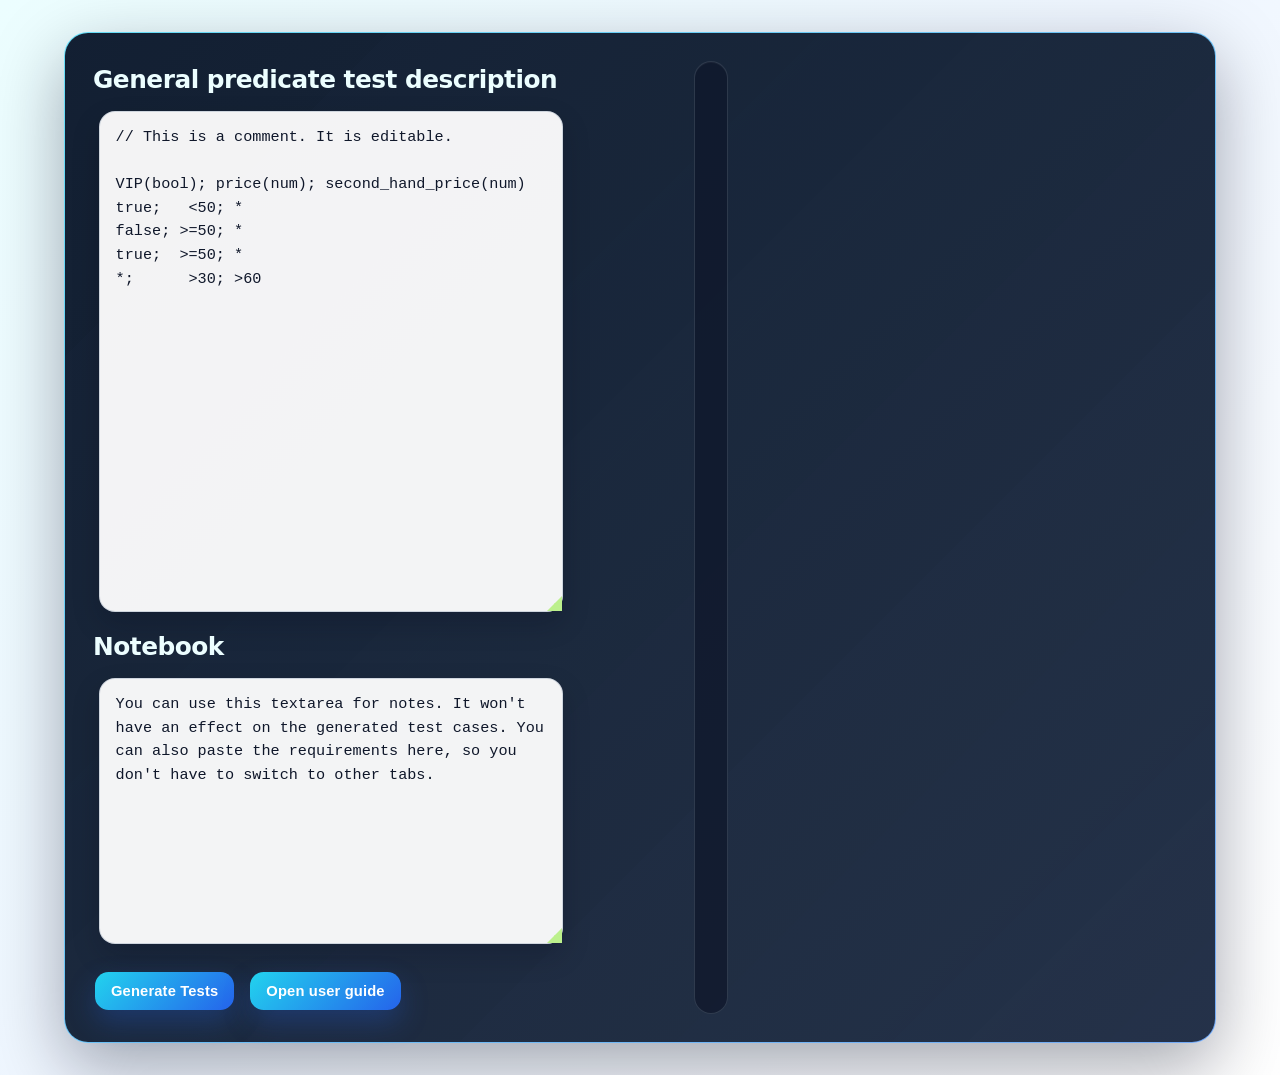
<file: public/general-predicate-testing/index.html>
<!doctype html><html lang="en"><head><meta charset="utf-8"/><link rel="icon" href="./favicon.ico"/><meta name="viewport" content="width=device-width,initial-scale=1"/><meta name="theme-color" content="#000000"/><title>General Predicate Testing</title><link href="./static/css/main.fb8cc47e.chunk.css" rel="stylesheet">
<style id="bolt-exercise-modern-shell">
:root{font-family:Inter,ui-sans-serif,system-ui,-apple-system,BlinkMacSystemFont,"Segoe UI",sans-serif;color-scheme:light;}
body{margin:0;min-height:100vh;background:linear-gradient(135deg,#ecfeff 0%,#eff6ff 48%,#ffffff 100%)!important;color:#0f172a!important;}
#root{min-height:100vh;}
button,.button,.download,.clear,input[type=button],input[type=submit]{border-radius:12px!important;font-weight:700!important;box-shadow:0 10px 24px rgba(14,165,233,.14)!important;transition:transform .2s ease,box-shadow .2s ease,filter .2s ease!important;}
button:hover,.button:hover,.download:hover,.clear:hover,input[type=button]:hover,input[type=submit]:hover{transform:translateY(-1px)!important;filter:saturate(1.05)!important;box-shadow:0 16px 32px rgba(14,165,233,.2)!important;}
input,select,textarea{border-radius:10px!important;border:1px solid #cbd5e1!important;padding:.55rem .75rem!important;}
table{border-collapse:separate!important;border-spacing:0!important;overflow:hidden;border-radius:14px!important;}
.exercise,.specification,.testcases{max-width:100%!important;}
</style>
</head><body><noscript>You need to enable JavaScript to run this app.</noscript><div id="root"></div><script>!function(e){function r(r){for(var n,a,i=r[0],c=r[1],l=r[2],s=0,p=[];s<i.length;s++)a=i[s],Object.prototype.hasOwnProperty.call(o,a)&&o[a]&&p.push(o[a][0]),o[a]=0;for(n in c)Object.prototype.hasOwnProperty.call(c,n)&&(e[n]=c[n]);for(f&&f(r);p.length;)p.shift()();return u.push.apply(u,l||[]),t()}function t(){for(var e,r=0;r<u.length;r++){for(var t=u[r],n=!0,i=1;i<t.length;i++){var c=t[i];0!==o[c]&&(n=!1)}n&&(u.splice(r--,1),e=a(a.s=t[0]))}return e}var n={},o={1:0},u=[];function a(r){if(n[r])return n[r].exports;var t=n[r]={i:r,l:!1,exports:{}};return e[r].call(t.exports,t,t.exports,a),t.l=!0,t.exports}a.e=function(e){var r=[],t=o[e];if(0!==t)if(t)r.push(t[2]);else{var n=new Promise((function(r,n){t=o[e]=[r,n]}));r.push(t[2]=n);var u,i=document.createElement("script");i.charset="utf-8",i.timeout=120,a.nc&&i.setAttribute("nonce",a.nc),i.src=function(e){return a.p+"static/js/"+({}[e]||e)+"."+{3:"9955da8a"}[e]+".chunk.js"}(e);var c=new Error;u=function(r){i.onerror=i.onload=null,clearTimeout(l);var t=o[e];if(0!==t){if(t){var n=r&&("load"===r.type?"missing":r.type),u=r&&r.target&&r.target.src;c.message="Loading chunk "+e+" failed.\n("+n+": "+u+")",c.name="ChunkLoadError",c.type=n,c.request=u,t[1](c)}o[e]=void 0}};var l=setTimeout((function(){u({type:"timeout",target:i})}),12e4);i.onerror=i.onload=u,document.head.appendChild(i)}return Promise.all(r)},a.m=e,a.c=n,a.d=function(e,r,t){a.o(e,r)||Object.defineProperty(e,r,{enumerable:!0,get:t})},a.r=function(e){"undefined"!=typeof Symbol&&Symbol.toStringTag&&Object.defineProperty(e,Symbol.toStringTag,{value:"Module"}),Object.defineProperty(e,"__esModule",{value:!0})},a.t=function(e,r){if(1&r&&(e=a(e)),8&r)return e;if(4&r&&"object"==typeof e&&e&&e.__esModule)return e;var t=Object.create(null);if(a.r(t),Object.defineProperty(t,"default",{enumerable:!0,value:e}),2&r&&"string"!=typeof e)for(var n in e)a.d(t,n,function(r){return e[r]}.bind(null,n));return t},a.n=function(e){var r=e&&e.__esModule?function(){return e.default}:function(){return e};return a.d(r,"a",r),r},a.o=function(e,r){return Object.prototype.hasOwnProperty.call(e,r)},a.p="./",a.oe=function(e){throw console.error(e),e};var i=this.webpackJsonpfrontend=this.webpackJsonpfrontend||[],c=i.push.bind(i);i.push=r,i=i.slice();for(var l=0;l<i.length;l++)r(i[l]);var f=c;t()}([])</script><script src="./static/js/2.69fa878e.chunk.js"></script><script src="./static/js/main.16b4436f.chunk.js"></script></body></html>
</file>
<file: public/general-predicate-testing/static/css/main.fb8cc47e.chunk.css>
body{margin:0;font-family:-apple-system,BlinkMacSystemFont,"Segoe UI","Roboto","Oxygen","Ubuntu","Cantarell","Fira Sans","Droid Sans","Helvetica Neue",sans-serif;-webkit-font-smoothing:antialiased;-moz-osx-font-smoothing:grayscale;background-color:#282c34;color:#bcf08c}code{font-family:source-code-pro,Menlo,Monaco,Consolas,"Courier New",monospace;color:#50ac8d}.container{display:flex;flex-direction:row;justify-items:left;justify-content:space-around;width:clamp(768px,80%,1200px);margin:0 auto;padding:20px}.container .leftInput{display:flex;flex-direction:column}.container .leftInput textarea{width:500px;border:1px solid #8ec758;background:transparent;color:#bcf08c;font-size:1.1rem}.container .leftInput textarea::-webkit-resizer{border-color:transparent #bcf08c #bcf08c transparent;border-style:solid;border-width:8px}.container .leftInput .buttons{margin-top:10px;display:flex;flex-direction:row;justify-content:space-between}.container .leftInput .buttons button{background-color:#66cdaa;border:none;color:#191970;padding:8px 16px;text-align:center;text-decoration:none;display:inline-block;font-size:16px;margin:4px 2px;cursor:pointer}.container .leftInput .buttons button:hover{background-color:#50ac8d}.usageContainer{width:600px;margin:0 auto}.usageContainer.hidden{display:none}.testCaseTable table{border:1px solid #8ec758;border-collapse:collapse;color:#bcf08c}.testCaseTable table td,.testCaseTable table th{border:1px solid #8ec758;padding:5px}.backLink{background-color:#1e73be;min-height:76px;display:flex;flex-direction:column;align-items:center;justify-content:center;font-size:17;color:#fff}
/*# sourceMappingURL=main.fb8cc47e.chunk.css.map */
/* Integrated exercise redesign: remove legacy external back link and align exercise UI with Test Design shell */
.Back-header,
.Back {
  display: none !important;
  visibility: hidden !important;
  height: 0 !important;
  min-height: 0 !important;
  padding: 0 !important;
  margin: 0 !important;
  overflow: hidden !important;
}

.App {
  min-height: 100vh;
  background:
    radial-gradient(circle at top left, rgba(6, 182, 212, 0.18), transparent 34rem),
    radial-gradient(circle at bottom right, rgba(37, 99, 235, 0.16), transparent 34rem),
    #0f172a !important;
}

.App-header {
  min-height: 100vh !important;
  box-sizing: border-box !important;
  display: flex !important;
  flex-direction: column !important;
  align-items: center !important;
  justify-content: flex-start !important;
  gap: 1.25rem !important;
  padding: clamp(1.25rem, 3vw, 3rem) !important;
  background: transparent !important;
  color: #e5f4ff !important;
  font-family: Inter, ui-sans-serif, system-ui, -apple-system, BlinkMacSystemFont, "Segoe UI", sans-serif !important;
  font-size: 16px !important;
  line-height: 1.6 !important;
}

.exercise {
  width: min(100%, 72rem) !important;
  box-sizing: border-box !important;
  margin: 0 !important;
  padding: 1rem 1.25rem !important;
  border: 1px solid rgba(34, 211, 238, 0.28) !important;
  border-radius: 1.25rem !important;
  background: rgba(15, 23, 42, 0.72) !important;
  color: #a7f3d0 !important;
  box-shadow: 0 18px 45px rgba(2, 6, 23, 0.22) !important;
  text-align: left !important;
  font-size: 0.95rem !important;
}

.exercise a {
  color: #67e8f9 !important;
  font-weight: 700 !important;
  text-decoration: none !important;
  border-bottom: 1px solid rgba(103, 232, 249, 0.55) !important;
}

.specification {
  position: relative !important;
  width: min(100%, 72rem) !important;
  box-sizing: border-box !important;
  margin: 0 !important;
  padding: clamp(1.25rem, 2.4vw, 2rem) !important;
  border: 1px solid rgba(125, 211, 252, 0.28) !important;
  border-radius: 1.5rem !important;
  background:
    linear-gradient(135deg, rgba(15, 23, 42, 0.96), rgba(30, 41, 59, 0.92)) padding-box,
    linear-gradient(135deg, rgba(34, 211, 238, 0.7), rgba(37, 99, 235, 0.65)) border-box !important;
  color: #dbeafe !important;
  text-align: left !important;
  font-size: 0.98rem !important;
  line-height: 1.65 !important;
  box-shadow: 0 24px 70px rgba(2, 6, 23, 0.34) !important;
  overflow: hidden !important;
}

.specification::before {
  content: "Exercise specification";
  display: inline-flex;
  align-items: center;
  margin-bottom: 0.9rem;
  padding: 0.35rem 0.75rem;
  border-radius: 999px;
  background: rgba(8, 145, 178, 0.18);
  color: #67e8f9;
  font-size: 0.78rem;
  font-weight: 800;
  letter-spacing: 0.05em;
  text-transform: uppercase;
}

.specification > div:first-child,
.specification b:first-child,
.specification div[style*="center"] {
  color: #ecfeff !important;
  font-size: clamp(1.35rem, 2.2vw, 2rem) !important;
  line-height: 1.2 !important;
  margin-bottom: 0.85rem !important;
  text-align: left !important;
}

.specification b {
  color: #bef264 !important;
  font-weight: 800 !important;
}

.testcases {
  width: min(100%, 72rem) !important;
  box-sizing: border-box !important;
  margin: 0 !important;
  padding: 1.25rem !important;
  border: 1px solid rgba(148, 163, 184, 0.22) !important;
  border-radius: 1.5rem !important;
  background: rgba(15, 23, 42, 0.78) !important;
  color: #bae6fd !important;
  text-align: left !important;
  font-size: 0.98rem !important;
  box-shadow: 0 18px 50px rgba(2, 6, 23, 0.28) !important;
}

input,
select,
textarea {
  min-height: 2.35rem !important;
  margin: 0.25rem 0.35rem !important;
  padding: 0.45rem 0.7rem !important;
  border: 1px solid rgba(148, 163, 184, 0.38) !important;
  border-radius: 0.75rem !important;
  background: rgba(255, 255, 255, 0.95) !important;
  color: #0f172a !important;
  font-size: 0.95rem !important;
  outline: none !important;
  transition: border-color 0.2s ease, box-shadow 0.2s ease, transform 0.2s ease !important;
}

input:focus,
select:focus,
textarea:focus {
  border-color: #22d3ee !important;
  box-shadow: 0 0 0 4px rgba(34, 211, 238, 0.2) !important;
}

button,
.button {
  appearance: none !important;
  border: 0 !important;
  border-radius: 0.85rem !important;
  padding: 0.7rem 1rem !important;
  background: linear-gradient(135deg, #22d3ee, #2563eb) !important;
  color: #ffffff !important;
  font-weight: 800 !important;
  font-size: 0.92rem !important;
  letter-spacing: 0.01em !important;
  cursor: pointer !important;
  box-shadow: 0 12px 28px rgba(37, 99, 235, 0.28) !important;
  transition: transform 0.2s ease, box-shadow 0.2s ease, filter 0.2s ease !important;
}

button:hover,
.button:hover {
  transform: translateY(-2px) !important;
  box-shadow: 0 18px 36px rgba(37, 99, 235, 0.34) !important;
  filter: brightness(1.04) !important;
}

button:active,
.button:active {
  transform: translateY(0) !important;
}

@media (max-width: 720px) {
  .App-header {
    padding: 1rem !important;
    gap: 1rem !important;
  }

  .exercise,
  .specification,
  .testcases {
    border-radius: 1rem !important;
    padding: 1rem !important;
    font-size: 0.9rem !important;
  }

  input,
  select,
  textarea,
  button,
  .button {
    width: auto !important;
    max-width: 100% !important;
    margin-top: 0.4rem !important;
  }
}
/* General Predicate Testing alignment with the integrated exercise design */
body {
  margin: 0 !important;
  min-height: 100vh !important;
  background:
    radial-gradient(circle at top left, rgba(6, 182, 212, 0.18), transparent 34rem),
    radial-gradient(circle at bottom right, rgba(37, 99, 235, 0.16), transparent 34rem),
    #0f172a !important;
  color: #dbeafe !important;
  font-family: Inter, ui-sans-serif, system-ui, -apple-system, BlinkMacSystemFont, "Segoe UI", sans-serif !important;
}

.backLink {
  display: none !important;
  visibility: hidden !important;
  height: 0 !important;
  min-height: 0 !important;
  margin: 0 !important;
  padding: 0 !important;
  overflow: hidden !important;
}

.container {
  width: min(100%, 72rem) !important;
  box-sizing: border-box !important;
  margin: clamp(1rem, 3vw, 2rem) auto !important;
  padding: clamp(1rem, 2.4vw, 1.75rem) !important;
  display: grid !important;
  grid-template-columns: minmax(0, 1fr) minmax(18rem, 0.85fr) !important;
  gap: 1.25rem !important;
  border: 1px solid rgba(125, 211, 252, 0.28) !important;
  border-radius: 1.5rem !important;
  background:
    linear-gradient(135deg, rgba(15, 23, 42, 0.96), rgba(30, 41, 59, 0.92)) padding-box,
    linear-gradient(135deg, rgba(34, 211, 238, 0.7), rgba(37, 99, 235, 0.65)) border-box !important;
  box-shadow: 0 24px 70px rgba(2, 6, 23, 0.34) !important;
}

.leftInput,
.rightOutput,
.usageContainer,
.testCaseTable {
  box-sizing: border-box !important;
  color: #dbeafe !important;
}

.leftInput h2,
.rightOutput h2,
.usageContainer h2,
.testCaseTable h2 {
  margin: 0.25rem 0 0.75rem !important;
  color: #ecfeff !important;
  font-size: clamp(1.15rem, 2vw, 1.55rem) !important;
  line-height: 1.2 !important;
  letter-spacing: -0.02em !important;
}

.leftInput textarea {
  width: 100% !important;
  max-width: 100% !important;
  box-sizing: border-box !important;
  min-height: 12rem !important;
  margin-bottom: 1rem !important;
  padding: 0.9rem 1rem !important;
  border: 1px solid rgba(148, 163, 184, 0.38) !important;
  border-radius: 1rem !important;
  background: rgba(255, 255, 255, 0.95) !important;
  color: #0f172a !important;
  font-size: 0.95rem !important;
  line-height: 1.55 !important;
  outline: none !important;
  box-shadow: 0 12px 28px rgba(2, 6, 23, 0.18) !important;
  transition: border-color 0.2s ease, box-shadow 0.2s ease !important;
}

.leftInput textarea:focus {
  border-color: #22d3ee !important;
  box-shadow: 0 0 0 4px rgba(34, 211, 238, 0.2), 0 12px 28px rgba(2, 6, 23, 0.18) !important;
}

.leftInput .buttons {
  display: flex !important;
  flex-wrap: wrap !important;
  gap: 0.75rem !important;
  justify-content: flex-start !important;
  margin-top: 0.5rem !important;
}

.leftInput .buttons button,
button {
  appearance: none !important;
  border: 0 !important;
  border-radius: 0.85rem !important;
  padding: 0.7rem 1rem !important;
  background: linear-gradient(135deg, #22d3ee, #2563eb) !important;
  color: #ffffff !important;
  font-weight: 800 !important;
  font-size: 0.92rem !important;
  cursor: pointer !important;
  box-shadow: 0 12px 28px rgba(37, 99, 235, 0.28) !important;
  transition: transform 0.2s ease, box-shadow 0.2s ease, filter 0.2s ease !important;
}

.leftInput .buttons button:hover,
button:hover {
  transform: translateY(-2px) !important;
  box-shadow: 0 18px 36px rgba(37, 99, 235, 0.34) !important;
  filter: brightness(1.04) !important;
}

.leftInput .buttons button:disabled,
button:disabled {
  opacity: 0.55 !important;
  cursor: not-allowed !important;
  transform: none !important;
}

.rightOutput {
  padding: 1rem !important;
  border: 1px solid rgba(148, 163, 184, 0.22) !important;
  border-radius: 1.25rem !important;
  background: rgba(15, 23, 42, 0.72) !important;
  box-shadow: inset 0 1px 0 rgba(255, 255, 255, 0.04) !important;
}

.testCaseTable table {
  width: 100% !important;
  border-collapse: separate !important;
  border-spacing: 0 !important;
  overflow: hidden !important;
  border: 1px solid rgba(125, 211, 252, 0.28) !important;
  border-radius: 1rem !important;
  color: #dbeafe !important;
  background: rgba(15, 23, 42, 0.82) !important;
  box-shadow: 0 16px 42px rgba(2, 6, 23, 0.24) !important;
}

.testCaseTable table th,
.testCaseTable table td {
  border: 0 !important;
  border-bottom: 1px solid rgba(125, 211, 252, 0.18) !important;
  padding: 0.65rem 0.75rem !important;
  color: #dbeafe !important;
}

.testCaseTable table th {
  color: #67e8f9 !important;
  font-weight: 800 !important;
  background: rgba(8, 145, 178, 0.16) !important;
}

.testCaseTable label,
.testCaseTable span,
.usageContainer p,
.usageContainer li {
  color: #bae6fd !important;
  line-height: 1.6 !important;
}

.usageContainer {
  width: min(100%, 72rem) !important;
  box-sizing: border-box !important;
  margin: 0 auto clamp(1rem, 3vw, 2rem) !important;
  padding: clamp(1rem, 2.4vw, 1.75rem) !important;
  border: 1px solid rgba(148, 163, 184, 0.22) !important;
  border-radius: 1.5rem !important;
  background: rgba(15, 23, 42, 0.78) !important;
  box-shadow: 0 18px 50px rgba(2, 6, 23, 0.28) !important;
}

.usageContainer code,
.testCaseTable code {
  color: #bef264 !important;
  background: rgba(190, 242, 100, 0.12) !important;
  border-radius: 0.4rem !important;
  padding: 0.05rem 0.3rem !important;
}

@media (max-width: 900px) {
  .container {
    grid-template-columns: 1fr !important;
    width: calc(100% - 1rem) !important;
    border-radius: 1rem !important;
    padding: 1rem !important;
  }

  .usageContainer {
    width: calc(100% - 1rem) !important;
    border-radius: 1rem !important;
    padding: 1rem !important;
  }
}
</file>
